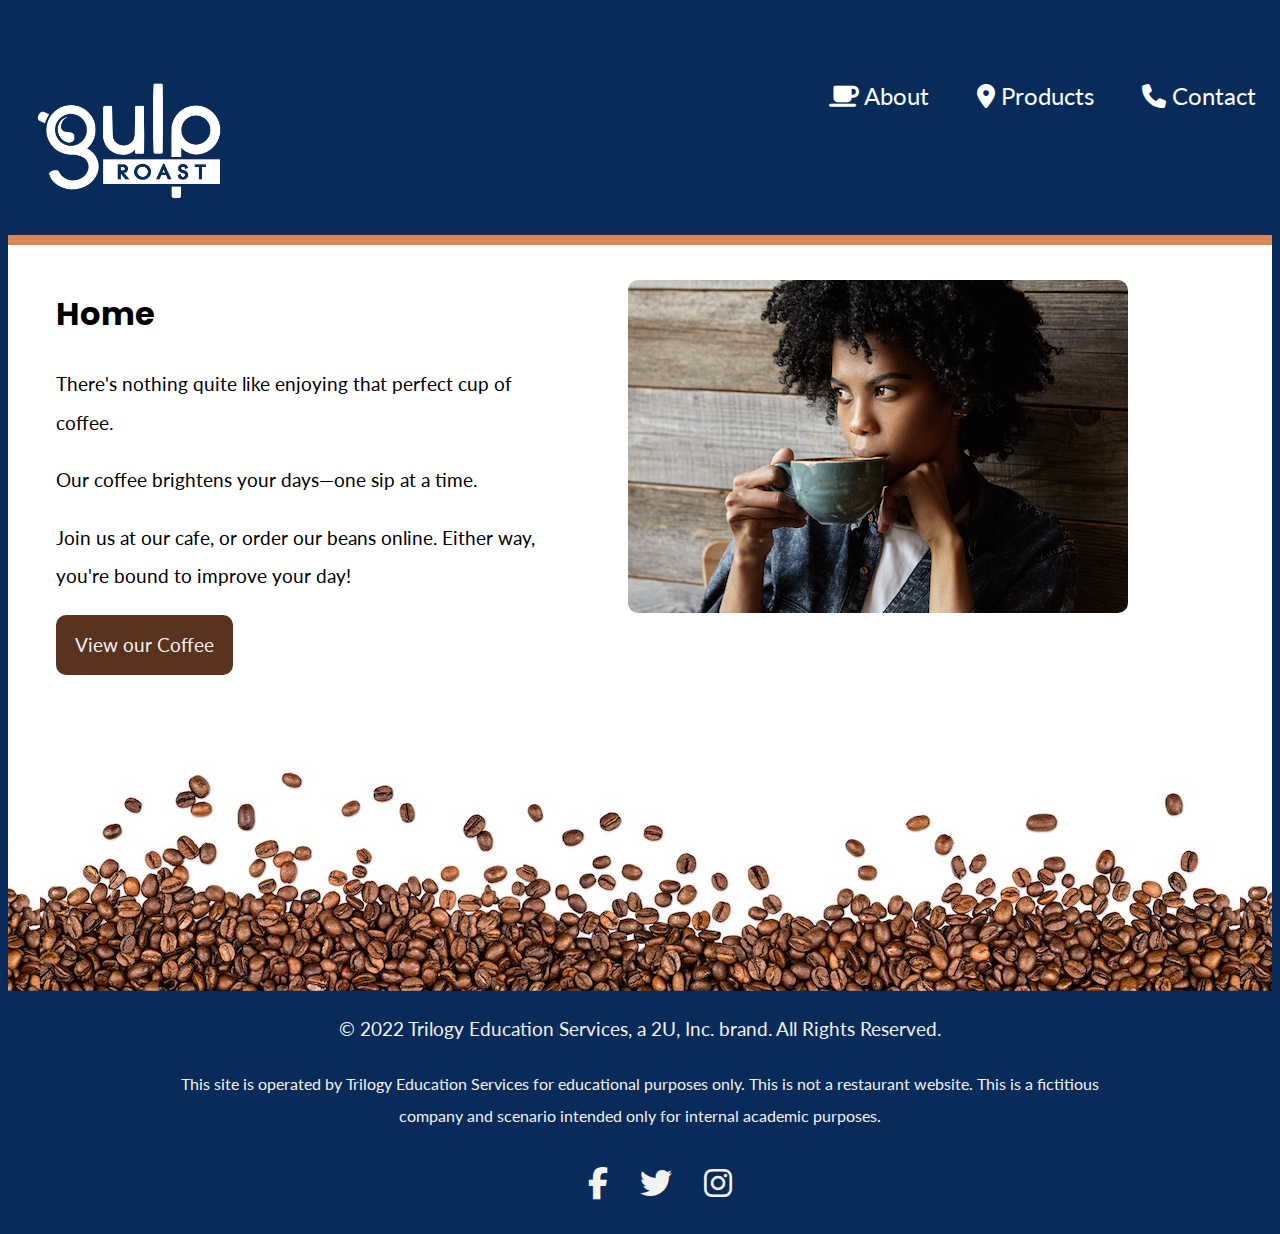
<file: index.html>
<!DOCTYPE html>
<html lang="en">

<head>
    <meta charset="UTF-8">
    <meta http-equiv="X-UA-Compatible" content="IE=edge">
    <meta name="viewport" content="width=device-width, initial-scale=1.0">
    <link rel="preconnect" href="https://fonts.googleapis.com">
    <link rel="preconnect" href="https://fonts.gstatic.com" crossorigin>
    <link href="https://fonts.googleapis.com/css2?family=Lato&family=Poppins:wght@700&display=swap" rel="stylesheet">
    <link href="https://cdnjs.cloudflare.com/ajax/libs/font-awesome/6.4.2/css/all.min.css" rel="stylesheet">
    <link href="style.css" rel="stylesheet">
    <title>Homepage</title>
</head>

<body>
    <header>
        <nav>
            <ul>
                <li class="logo">
                    <a href="index.html">
                        <img src="media/images/gulp-logo-light.png"
                            alt="Gulp Roast. Click for home." />
                    </a>
                </li>
                <li>
                    <a href="about.html"><span
                            class="fa-solid fa-mug-saucer"></span>
                        About</a>
                </li>
                <li>
                    <a href="products.html"><span
                            class="fa-solid fa-location-dot"></span>
                        Products</a>
                </li>
                <li>
                    <a href="contact us.html"><span
                            class="fa-solid fa-phone"></span>
                        Contact</a>
                </li>
            </ul>
        </nav>
    </header>
    <div class="main-bkgd">
        <section class="main">
            <article>
                <h1>Home</h1>
                <p>There's nothing quite like enjoying that perfect cup of coffee.</p>

                <p>Our coffee brightens your days—one sip at a time.</p>

                <p>Join us at our cafe, or order our beans online. Either way, you're bound to improve your day!</p>

                <a class="button" href="products.html">View our Coffee</a>
            </article>
            <figure>
                <img src="media/images/gulp-drinking-coffee.jpg"
                    alt="lady sipping coffee in front of wood wall." />
            </figure>
        </section>
    </div>
    <footer>
        <p>&copy; 2022 Trilogy Education Services, a 2U, Inc. brand. All Rights Reserved.</p>
        <section class="footerbody">
        <p>This site is operated by Trilogy Education Services for educational purposes only. This is not a restaurant
            website. This is a fictitious company and scenario intended only for internal academic purposes.</p></section>
        <ul>
            <li>
                <a href="https://facebook.com"><span class="fa-brands fa-facebook-f"></span></a>
            </li>
            <li>
                <a href="https://twitter.com"><span class="fa-brands fa-twitter"></span></a>
            </li>
            <li>
                <a href="https://instagram.com"><span class="fa-brands fa-instagram"></span></a>
            </li>
        </ul>
    </footer>
</body>

</html>
</file>
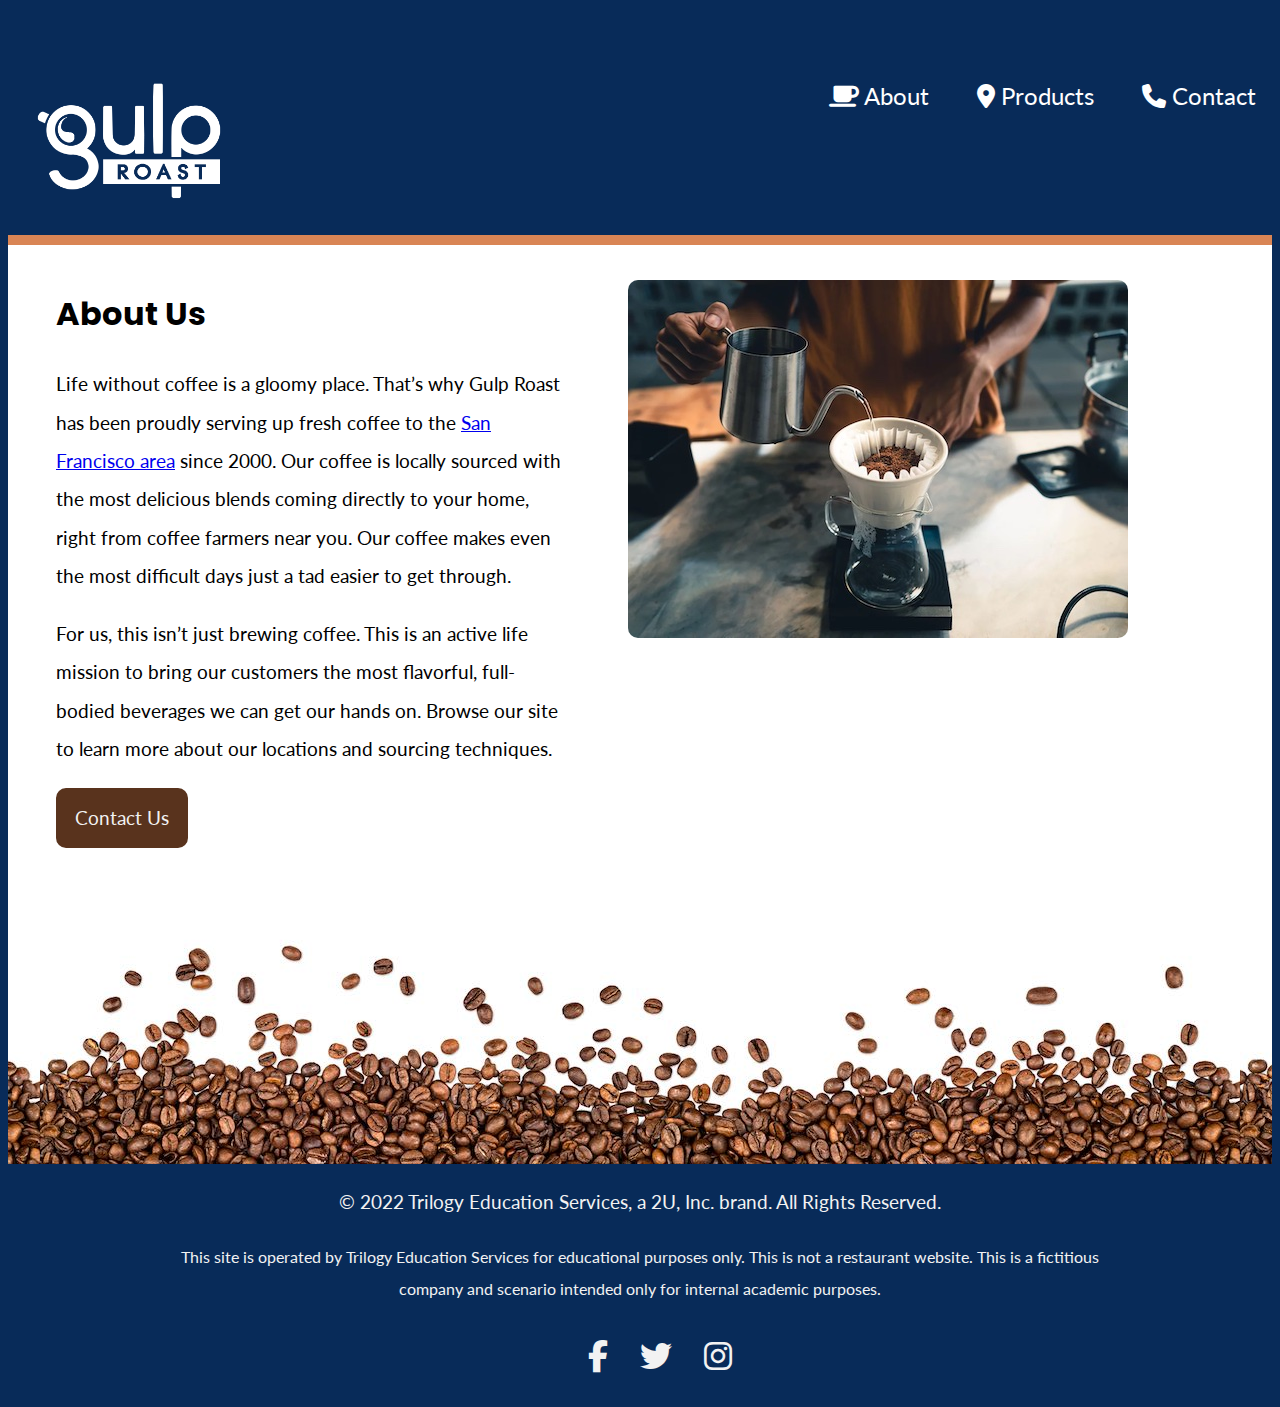
<file: about.html>
<!DOCTYPE html>
<html lang="en">

<head>
    <meta charset="UTF-8">
    <meta http-equiv="X-UA-Compatible" content="IE=edge">
    <meta name="viewport" content="width=device-width, initial-scale=1.0">
    <link rel="preconnect" href="https://fonts.googleapis.com">
    <link rel="preconnect" href="https://fonts.gstatic.com" crossorigin>
    <link href="https://fonts.googleapis.com/css2?family=Lato&family=Poppins:wght@700&display=swap" rel="stylesheet">
    <link href="https://cdnjs.cloudflare.com/ajax/libs/font-awesome/6.4.2/css/all.min.css" rel="stylesheet">
    <link href="style.css" rel="stylesheet">
    <title>About</title>
</head>

<body>
    <header>
        <nav>
            <ul>
                <li class="logo">
                    <a href="index.html">
                        <img src="media/images/gulp-logo-light.png" alt="Gulp Roast. Click for home." />
                    </a>
                </li>
                <li>
                    <a href="about.html"><span class="fa-solid fa-mug-saucer"></span>
                        About</a>
                </li>
                <li>
                    <a href="products.html"><span class="fa-solid fa-location-dot"></span>
                        Products</a>
                </li>
                <li>
                    <a href="contact us.html"><span class="fa-solid fa-phone"></span>
                        Contact</a>
                </li>
            </ul>
        </nav>
    </header>
    <div class="main-bkgd">
        <section class="main">
            <article>
                <h1>About Us</h1>

                <p>Life without coffee is a gloomy place. That’s why Gulp Roast has been proudly serving up fresh coffee
                    to the <a href="https://goo.gl/maps/3rAyszfwSDx8Si2Y9" target="_blank">San Francisco area</a> since
                    2000. Our coffee is locally sourced with the most delicious blends coming directly to your home,
                    right from coffee farmers near you. Our coffee makes even the most difficult days just a tad easier
                    to get through.</p>

                <p>For us, this isn’t just brewing coffee. This is an active life mission to bring our customers the
                    most flavorful, full-bodied beverages we can get our hands on. Browse our site to learn more about
                    our locations and sourcing techniques.</p>

                <a class="button" href="contact us.html">Contact Us</a>
            </article>
            <figure>
                <picture>
                    <source srcset="media/images/gulp-pouring-coffee-horizontal.jpg" media="(min-width: 992px)">
                    <source srcset="media/images/gulp-pouring-coffee-vertical.jpg" media="(min-width: 768px)">
                    <img src="media/images/gulp-pouring-coffee-horizontal-sm.jpg"
                        alt="water being poured into coffee grounds in paper filter within a ceramic cone on top of a glass carafe on top of a scale">
                </picture>
            </figure>
        </section>
    </div>
    <footer>
        <p>&copy; 2022 Trilogy Education Services, a 2U, Inc. brand. All Rights Reserved.</p>
        <section class="footerbody">
            <p>This site is operated by Trilogy Education Services for educational purposes only. This is not a
                restaurant
                website. This is a fictitious company and scenario intended only for internal academic purposes.</p>
        </section>
        <ul>
            <li>
                <a href="https://facebook.com"><span class="fa-brands fa-facebook-f"></span></a>
            </li>
            <li>
                <a href="https://twitter.com"><span class="fa-brands fa-twitter"></span></a>
            </li>
            <li>
                <a href="https://instagram.com"><span class="fa-brands fa-instagram"></span></a>
            </li>
        </ul>
    </footer>
</body>

</html>
</file>
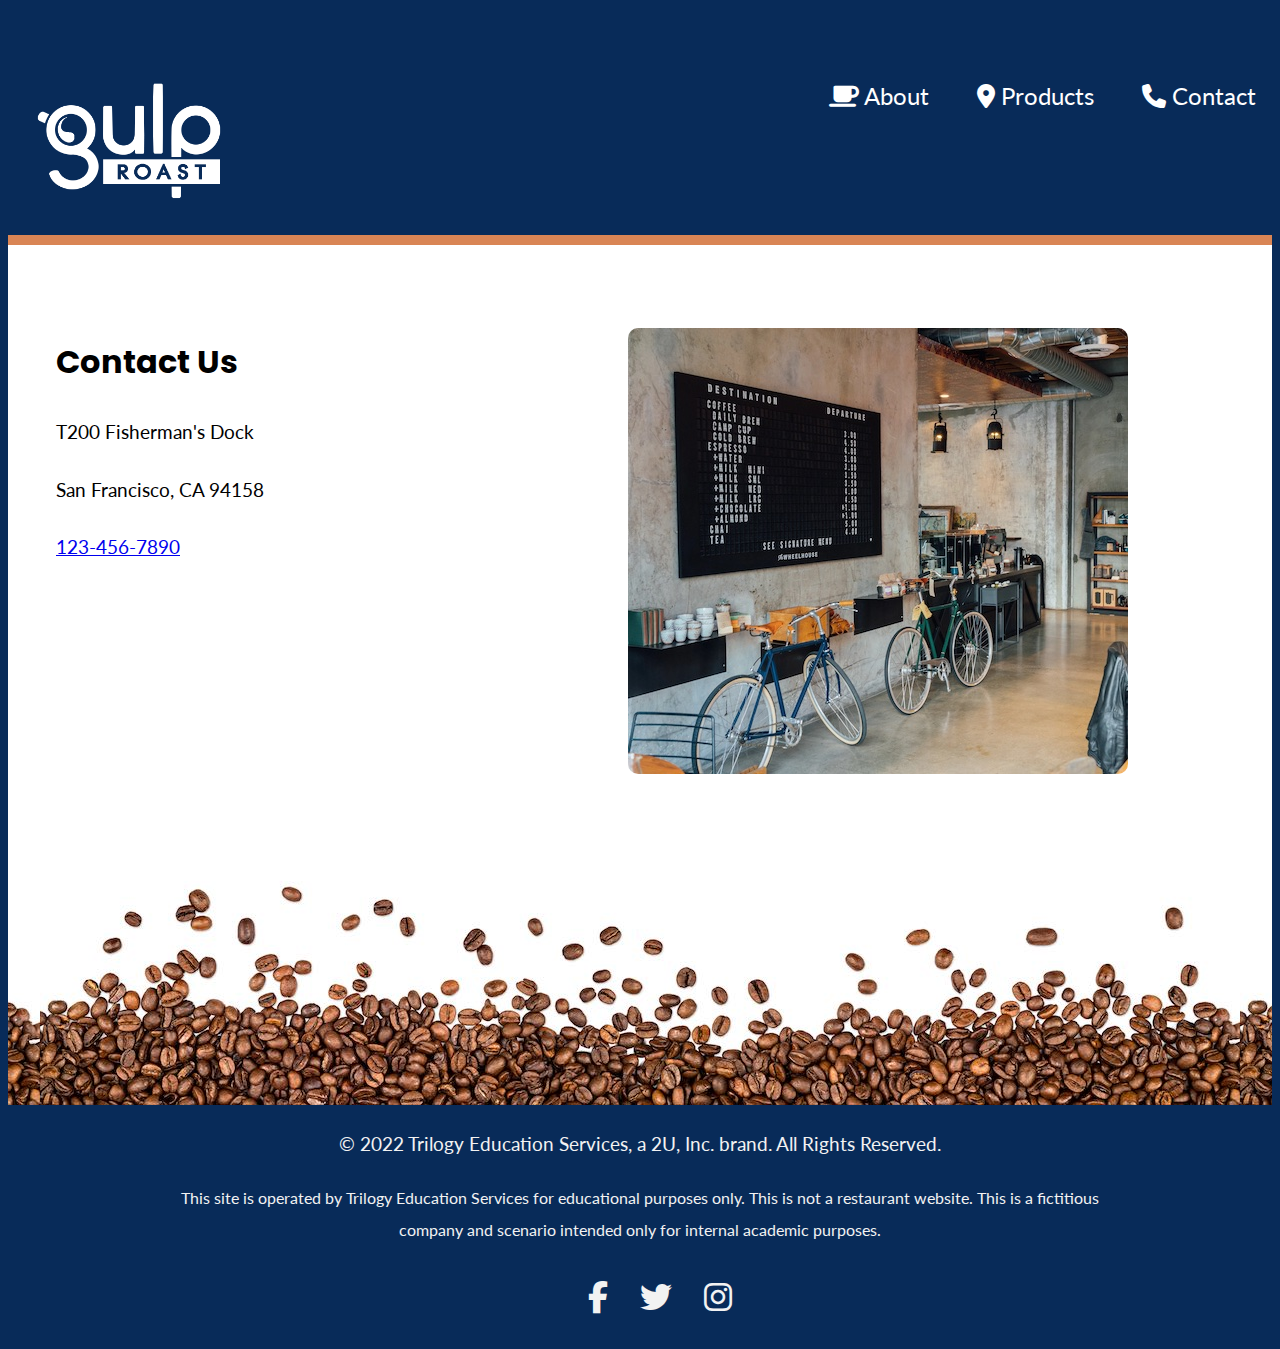
<file: contact us.html>
<!DOCTYPE html>
<html lang="en">

<head>
    <meta charset="UTF-8">
    <meta http-equiv="X-UA-Compatible" content="IE=edge">
    <meta name="viewport" content="width=device-width, initial-scale=1.0">
    <link rel="preconnect" href="https://fonts.googleapis.com">
    <link rel="preconnect" href="https://fonts.gstatic.com" crossorigin>
    <link href="https://fonts.googleapis.com/css2?family=Lato&family=Poppins:wght@700&display=swap" rel="stylesheet">
    <link href="https://cdnjs.cloudflare.com/ajax/libs/font-awesome/6.4.2/css/all.min.css" rel="stylesheet">
    <link href="style.css" rel="stylesheet">
    <title>Contact Us</title>
</head>

<body>
    <header>
        <nav>
            <ul>
                <li class="logo">
                    <a href="index.html">
                        <img src="media/images/gulp-logo-light.png" alt="Gulp Roast. Click for home." />
                    </a>
                </li>
                <li>
                    <a href="about.html"><span class="fa-solid fa-mug-saucer"></span>
                        About</a>
                </li>
                <li>
                    <a href="products.html"><span class="fa-solid fa-location-dot"></span>
                        Products</a>
                </li>
                <li>
                    <a href="contact us.html"><span class="fa-solid fa-phone"></span>
                        Contact</a>
                </li>
            </ul>
        </nav>
    </header>
    <div class="main-bkgd">
        <section class="maincontact">
            <article>
                <h1>Contact Us</h1>
                <p>T200 Fisherman's Dock</p>

                <p>San Francisco, CA 94158</p>

                <a href="rel:1234567890">
                    <p>123-456-7890</p>
                </a>
            </article>
            <figure>
                <img src="media/images/gulp-menu.jpg" alt="Bikes in shop with menu." />
            </figure>
        </section>
    </div>
    <footer>
        <p>&copy; 2022 Trilogy Education Services, a 2U, Inc. brand. All Rights Reserved.</p>
        <section class="footerbody">
            <p>This site is operated by Trilogy Education Services for educational purposes only. This is not a
                restaurant
                website. This is a fictitious company and scenario intended only for internal academic purposes.</p>
        </section>
        <ul>
            <li>
                <a href="https://facebook.com"><span class="fa-brands fa-facebook-f"></span></a>
            </li>
            <li>
                <a href="https://twitter.com"><span class="fa-brands fa-twitter"></span></a>
            </li>
            <li>
                <a href="https://instagram.com"><span class="fa-brands fa-instagram"></span></a>
            </li>
        </ul>
    </footer>
</body>

</html>
</file>
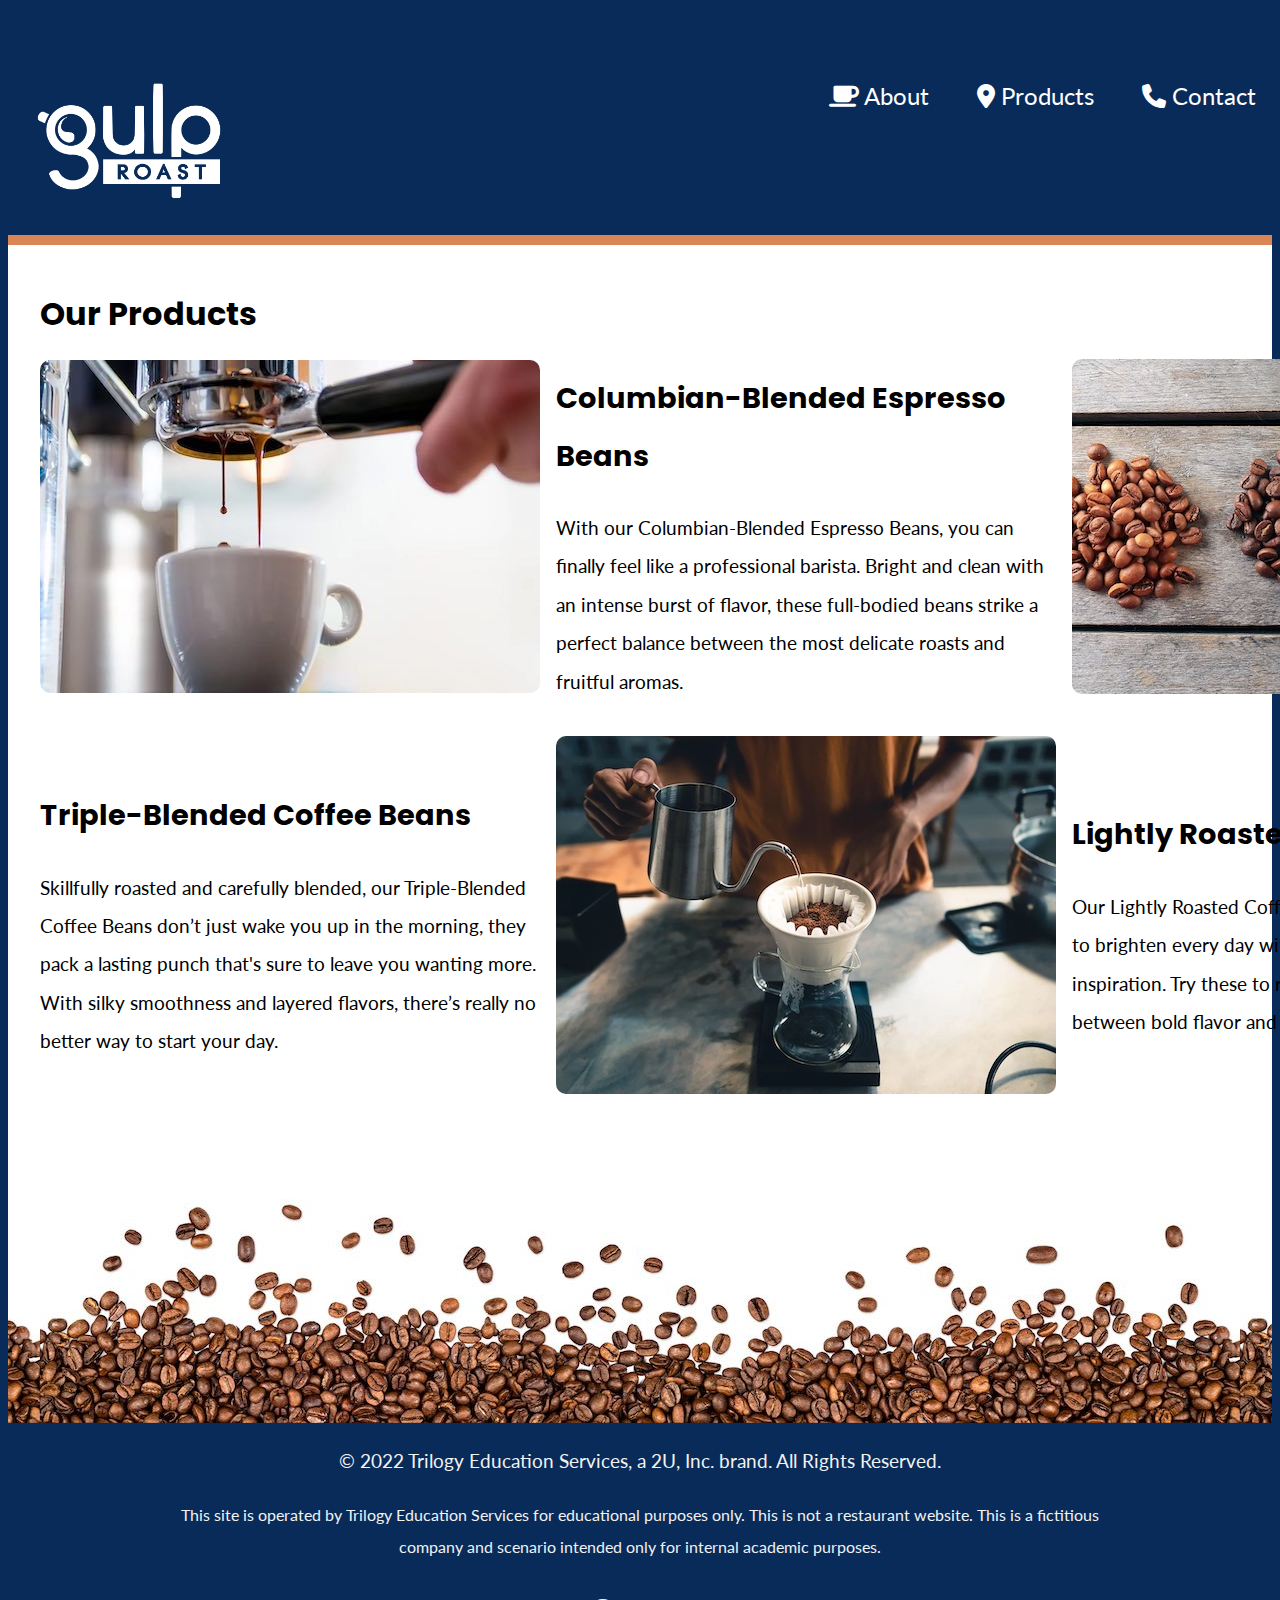
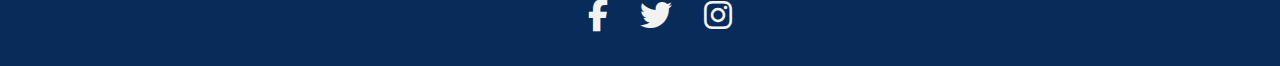
<file: products.html>
<!DOCTYPE html>
<html lang="en">

<head>
    <meta charset="UTF-8">
    <meta http-equiv="X-UA-Compatible" content="IE=edge">
    <meta name="viewport" content="width=device-width, initial-scale=1.0">
    <link rel="preconnect" href="https://fonts.googleapis.com">
    <link rel="preconnect" href="https://fonts.gstatic.com" crossorigin>
    <link href="https://fonts.googleapis.com/css2?family=Lato&family=Poppins:wght@700&display=swap" rel="stylesheet">
    <link href="https://cdnjs.cloudflare.com/ajax/libs/font-awesome/6.4.2/css/all.min.css" rel="stylesheet">
    <link href="style.css" rel="stylesheet">
    <title>Products</title>
</head>

<body>
    <header>
        <nav>
            <ul>
                <li class="logo">
                    <a href="index.html">
                        <img src="media/images/gulp-logo-light.png" alt="Gulp Roast. Click for home." />
                    </a>
                </li>
                <li>
                    <a href="about.html"><span class="fa-solid fa-mug-saucer"></span>
                        About</a>
                </li>
                <li>
                    <a href="products.html"><span class="fa-solid fa-location-dot"></span>
                        Products</a>
                </li>
                <li>
                    <a href="contact us.html"><span class="fa-solid fa-phone"></span>
                        Contact</a>
                </li>
            </ul>
        </nav>
    </header>
    <div class="main-bkgd">
        <section class="main">
            <h1>Our Products</h1>
            <div class="container">
                <div class="image">
                    <img src="media/images/gulp-espresso.jpg" alt="Making an expresso with our expresso machine.">
                </div>
                <div class="text">
                    <h2>Columbian-Blended Espresso Beans</h2>
                    <p>With our Columbian-Blended Espresso Beans, you can finally feel like a professional barista.
                        Bright
                        and clean with an intense burst of flavor, these full-bodied beans strike a perfect balance
                        between
                        the most delicate roasts and fruitful aromas.</p>
                </div>
                <div class="image">
                    <img src="media/images/gulp-coffee-beans.jpg" alt="Three piles of our differetn roasted beans.">
                </div>
                <div class="text">
                    <h2>Triple-Blended Coffee Beans</h2>
                    <p>Skillfully roasted and carefully blended, our Triple-Blended Coffee Beans don’t just wake you up
                        in
                        the morning, they pack a lasting punch that's sure to leave you wanting more. With silky
                        smoothness
                        and layered flavors, there’s really no better way to start your day.</p>
                </div>
                <div class="image">
                    <img src="media/images/gulp-pouring-coffee-horizontal.jpg"
                        alt="Making an expresso with our expresso machine.">
                </div>
                <div class="text">
                    <h2>Lightly Roasted Coffee Beans</h2>
                    <p>Our Lightly Roasted Coffee Beans offer the world a chance to brighten every day with a whole lot
                        of
                        flavor and inspiration. Try these to receive the perfect balance between bold flavor and subtle
                        sweetness.</p>
                </div>
            </div>
        </section>
    </div>
    <footer>
        <p>&copy; 2022 Trilogy Education Services, a 2U, Inc. brand. All Rights Reserved.</p>
        <section class="footerbody">
            <p>This site is operated by Trilogy Education Services for educational purposes only. This is not a
                restaurant
                website. This is a fictitious company and scenario intended only for internal academic purposes.</p>
        </section>
        <ul>
            <li>
                <a href="https://facebook.com"><span class="fa-brands fa-facebook-f"></span></a>
            </li>
            <li>
                <a href="https://twitter.com"><span class="fa-brands fa-twitter"></span></a>
            </li>
            <li>
                <a href="https://instagram.com"><span class="fa-brands fa-instagram"></span></a>
            </li>
        </ul>
    </footer>
</body>

</html>
</file>
<file: style.css>
body {
  background-color: #082b59;
  font-family: "Lato", sans-serif;
  font-size: 1.2rem;
  line-height: 2;
}

h1,
h2,
h3 {
  font-family: "Poppins", sans-serif;
}

h1 {
  font-size: 2rem;
  margin-bottom: 0;
  font-family: "Poppins", sans-serif;
}

header {
  border-bottom: 10px solid #d98555;
}

header .icon {
  display: block;
}

header .icon:hover {
  color: #d98555;
}

nav ul {
  color: #f2f2f2;
  margin: 0;
  padding: 0;
  list-style-type: none;
}

nav li {
  vertical-align: middle;
  font-size: 1.5rem;
}

nav .logo img {
  max-width: 210px;
}

nav a {
  color: white;
  padding: 0.5rem 1rem;
  display: block;
  padding: 0.5rem 1rem;
  text-decoration: none;
  text-align: center;
}

nav a:hover {
  color: #d98555;
}

.main-bkgd {
  background: #ffffff url(media/images/gulp-bottom-beans.jpg) repeat-x bottom;
  padding-bottom: 300px;
}

.main {
  margin: 0 auto;
  padding: 1rem;
  display: block;
}

.maincontact {
  display: block;
  padding-top: 4rem;
}

article {
  flex-basis: 43%;
  padding: 0 1rem;
}

figure {
  display: block;
  margin-right: auto;
  width: 40%;
  flex-basis: 20%;
  border-radius: 10px;
}

.button {
  display: inline-block;
  background-color: #59331d;
  border-radius: 10px;
  padding: 0.5rem 1rem;
  margin: 0;
  color: #f2f2f2;
  text-decoration: none;
  border: 3px solid #59331d;
}

.button:hover {
  background-color: #f2f2f2;
  color: #59331d;
}

img {
  border-radius: 10px;
}

footer {
  color: #f2f2f2;
  text-align: center;
  margin: 0 10rem;
  font-size: 1.2rem;
}

.footerbody {
  font-size: 1rem;
}

footer ul {
  list-style-type: none;
  display: flex;
  flex-flow: row wrap;
  justify-content: center;
}

footer a {
  color: #f2f2f2;
  font-size: 2rem;
  display: block;
  margin: 0 1rem;
}

@media (min-width: 768px) {
  nav {
    margin-left: 0;
  }

  nav ul {
    display: flex;
    flex-flow: row wrap;
    gap: 1rem;
    justify-content: center;
  }

  .logo {
    flex-basis: 100%;
    text-align: center;
  }

  .container {
    display: grid;
    align-items: center;
    grid-template-columns: 1fr 1fr;
    column-gap: 1rem;
    row-gap: 1rem;
  }

  .main {
    margin: 0 auto;
    padding: 1rem;
    display: flex;
    flex-flow: row wrap;
  }

  .maincontact {
    margin: auto;
    display: flex;
  }

}

@media (min-width: 992px) {
  nav ul {
    justify-content: flex-start;
  }

  nav a {
    margin-top: 3.5rem;
  }

  .logo {
    flex-basis: auto;
    margin-right: auto;
  }

  .container {
    max-width: 1200px;
    display: grid;
    align-items: center;
    grid-template-columns: 1fr 1fr 1fr;
    column-gap: 1rem;
    row-gap: 1rem;
    justify-content: space-around;
  }

  .main {
    max-width: 1200px;
    margin: 0 auto;
    display: flex;
    flex-flow: row wrap;
    justify-content: space-between;
  }

  .maincontact {
    max-width: 1200px;
    margin: auto;
    display: flex;
    flex-flow: row wrap;
    justify-content: space-between;
  }

}
</file>
